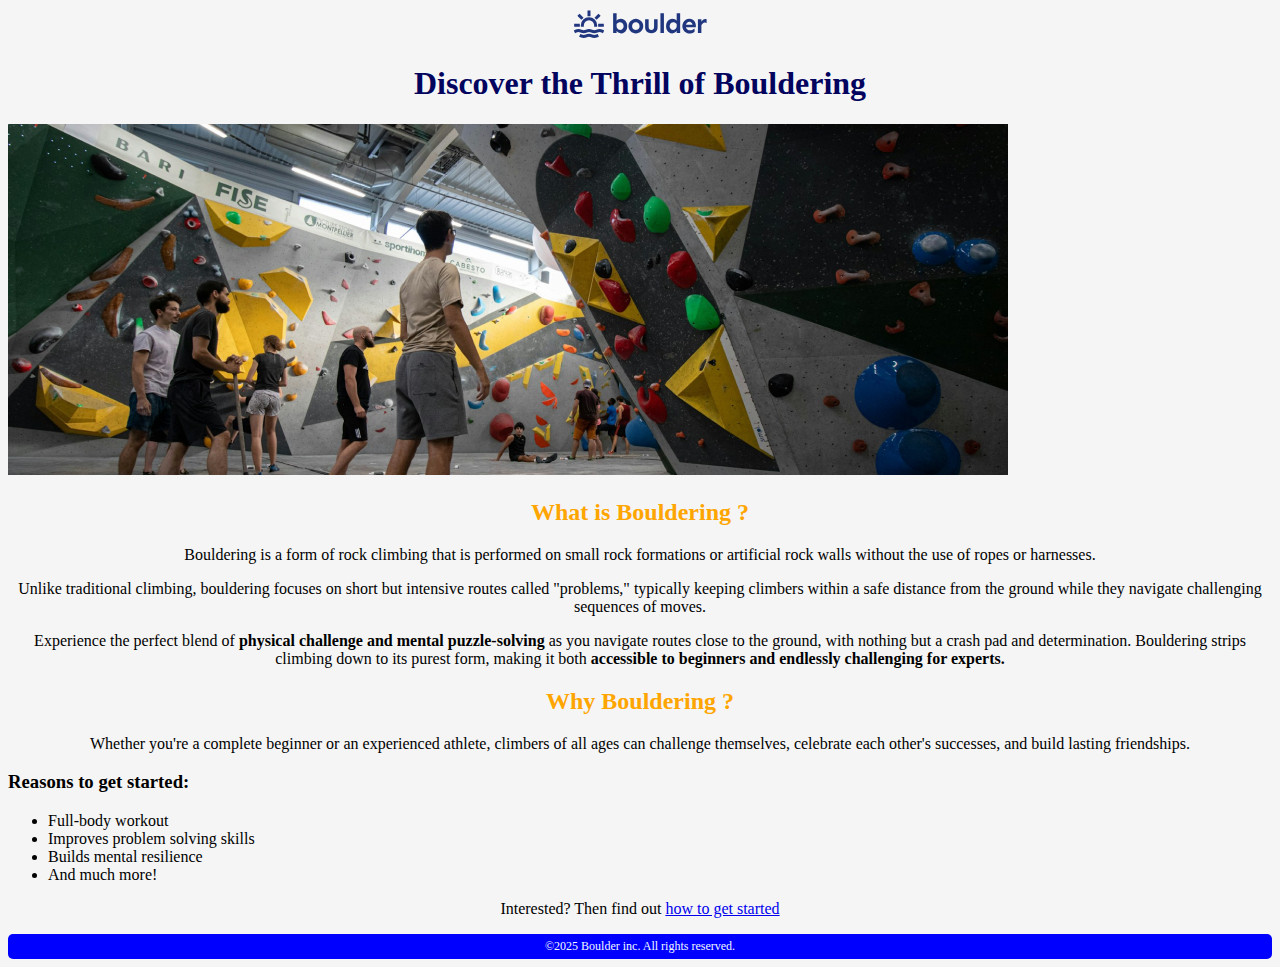
<file: htmlRev/index.html>
<!DOCTYPE html>
<html lang="en">
  <head>
    <meta charset="UTF-8" />
    <meta name="viewport" content="width=device-width, initial-scale=1.0" />
    <title>Practice Project</title>
    <link rel="stylesheet" href="css/stylesheet1.css" />
  </head>
  <body>
    <header><img src="images/logo.svg" alt="" srcset="" /></header>
    <!--only one h1 tag is allowed perpages-->

    <main>
      <h1>Discover the Thrill of Bouldering</h1>
      <div class="conatiner">
        <img class="main-img" src="images/bouldering-gym.jpg" alt="img" />
      </div>
      <h2>What is Bouldering ?</h2>
      <p>
        Bouldering is a form of rock climbing that is performed on small rock
        formations or artificial rock walls without the use of ropes or
        harnesses.
      </p>
      <p>
        Unlike traditional climbing, bouldering focuses on short but intensive
        routes called "problems," typically keeping climbers within a safe
        distance from the ground while they navigate challenging sequences of
        moves.
      </p>
      <p>
        Experience the perfect blend of
        <strong> physical challenge and mental puzzle-solving</strong> as you
        navigate routes close to the ground, with nothing but a crash pad and
        determination. Bouldering strips climbing down to its purest form,
        making it both
        <strong
          >accessible to beginners and endlessly challenging for
          experts.</strong
        >
      </p>
      <h2>Why Bouldering ?</h2>
      <p>
        Whether you're a complete beginner or an experienced athlete, climbers
        of all ages can challenge themselves, celebrate each other's successes,
        and build lasting friendships.
      </p>
      <h3><strong>Reasons to get started:</strong></h3>
      <ul>
        <li>Full-body workout</li>
        <li>Improves problem solving skills</li>
        <li>Builds mental resilience</li>
        <li>And much more!</li>
      </ul>

      <p>
        Interested? Then find out <a href="index2.html"> how to get started</a>
      </p>
    </main>
    <footer>©2025 Boulder inc. All rights reserved.</footer>
  </body>
</html>
</file>
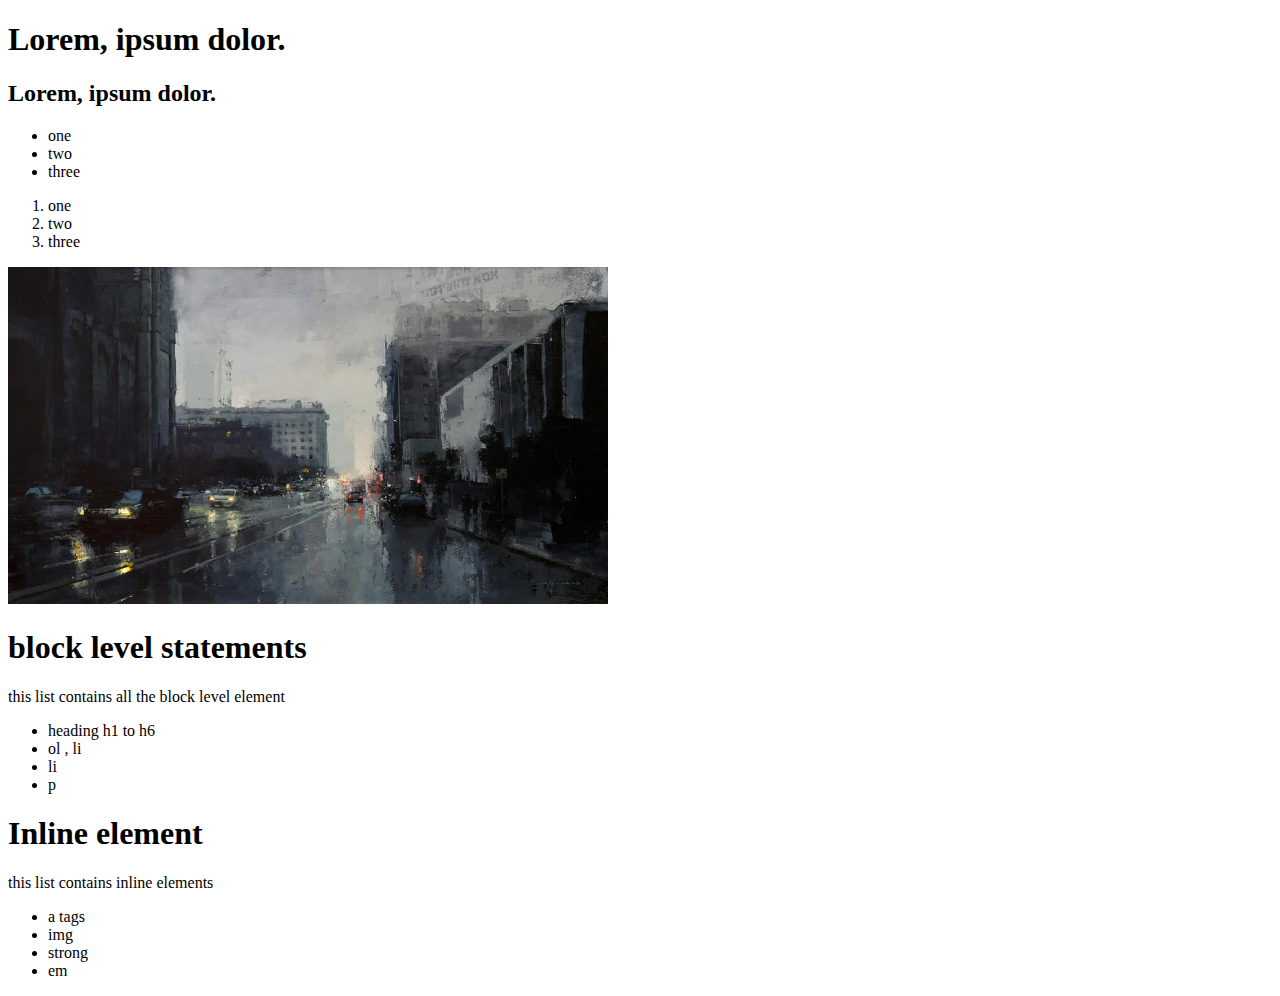
<file: 02_headings_list.html>
<!DOCTYPE html>
<html lang="en">
  <head>
    <meta charset="UTF-8" />
    <meta name="viewport" content="width=device-width, initial-scale=1.0" />
    <title>Lists</title>
  </head>
  <body>
    <h1>Lorem, ipsum dolor.</h1>
    <h2>Lorem, ipsum dolor.</h2>
    <!-- <h3>Lorem, ipsum dolor.</h3>
    <h4>Lorem, ipsum dolor.</h4>
    <h5>Lorem, ipsum dolor.</h5>
    <h6>Lorem, ipsum dolor.</h6> -->

    <ul>
      <li>one</li>
      <li>two</li>
      <li>three</li>
    </ul>
    <ol>
      <li>one</li>
      <li>two</li>
      <li>three</li>
    </ol>
    <img src="img/rain.webp" width="600px" alt="rainy day">
    <div>
      <h1>block level statements </h1>
      <p>this list contains all the block level element</p>
      <ul>
        <li>heading h1 to h6 </li>
        <li>ol , li  </li>
        <li> li  </li>
        <li>p</li>
      </ul>
    </div>
    <div>
      <h1>Inline element </h1>
      <p>this list contains inline elements  </p>
      <ul>
        <li>a tags</li>
        <li> img </li>
        <li> strong</li>
        <li> em </li>
      </ul>
    </div>
  </body>
</html>
</file>
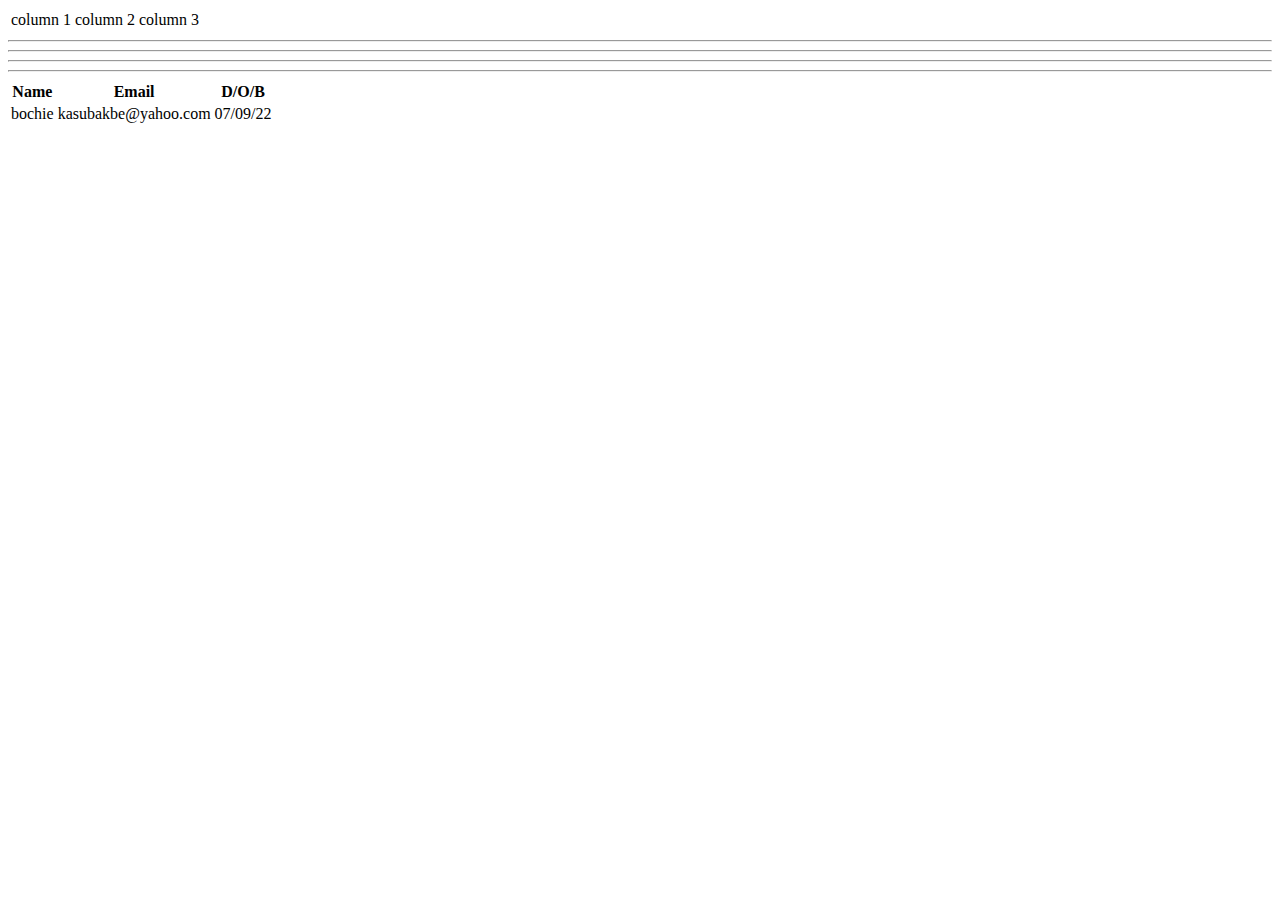
<file: 03_tables.html>
<!DOCTYPE html>
<html lang="en">
<head>
    <meta charset="UTF-8">
    <meta name="viewport" content="width=device-width, initial-scale=1.0">
    <title>Tables</title>
</head>
<body>
    <table>
        <tr>
            <td>column 1</td>
            <td>column 2</td>
            <td>column 3 </td>
        </tr>
        
    </table>
    <hr>
    <hr>
    <hr>
    <hr>
    <table>
        <tr>
            <th>Name</th>
            <th>Email</th>
            <th>D/O/B</th>
        </tr>
        <tr>
            <td>bochie</td>
            <td>kasubakbe@yahoo.com</td>
            <td>07/09/22</td>
        </tr>
    </table>
</body>
</html>
</file>
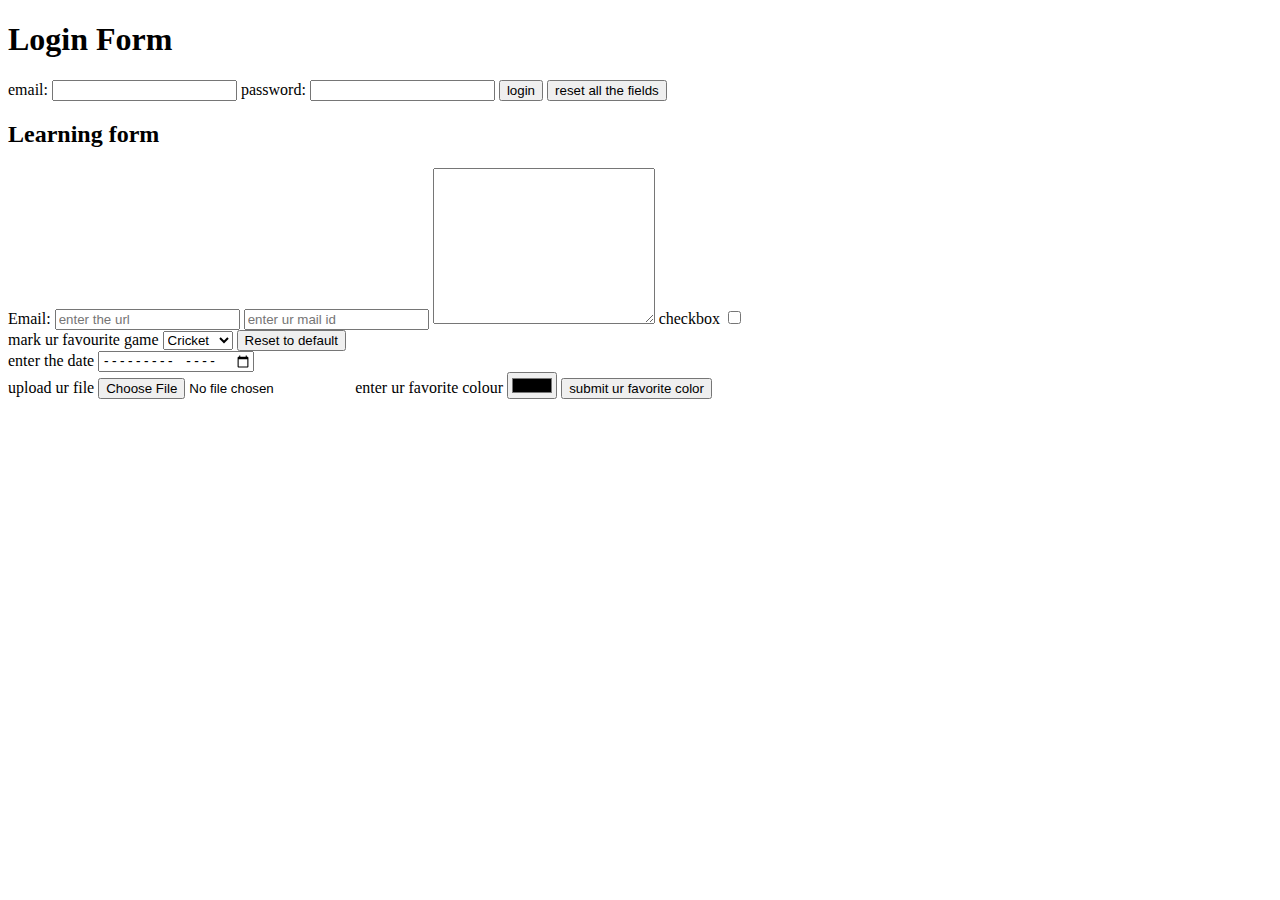
<file: 04_forms.html>
<!DOCTYPE html>
<html lang="en">
  <head>
    <meta charset="UTF-8" />
    <meta name="viewport" content="width=device-width, initial-scale=1.0" />
    <title>Forms</title>
  </head>
  <body>
    <h1>Login Form</h1>
    <form>
      <label for="email">
        email:
        <input type="text" name="email" />
      </label>
      <label for="password">
        password:
        <input type="password" name="password" id="" />
      </label>
      <button type="submit">login</button>
      <button type="reset">reset all the fields</button>

      <div>
        <h2>Learning form</h2>
        <form>
          <label for="email"></label>
          Email:
          <input placeholder="enter the url " type="url" name="" id="" />
          <input placeholder="enter ur mail id " type="email" name="enter ur email" />
          <textarea
            rows="10"
            cols="25"
            name="feedback"
            name="feedback"
            id=""
          ></textarea>
          <label for="Check"> checkbox </label>
          <input type="checkbox" name="checkbox" name="checkbox" id="" />
        </form>
        <form>
          <label for="Games"> mark ur favourite game</label>
          <select name="Games" name="mark your favorite game" id="">
            <option value="Cricket">Cricket</option>
            <option value="Football">Football</option>
          </select>
          <button type="reset">Reset to default</button>
          <br />
          <label for="ENter the date">
            enter the date
            <input type="month" name="ENter the date " enter the date id="" />
          </label>
          <br />
          <label for="File">
            upload ur file
            <input type="file" name="upload ur file" />
          </label>
          <label for="colour">
            enter ur favorite colour
            <input type="color">
            <input type="submit" value="submit ur favorite color">
          </label>
        </form>
      </div>
    </form>
  </body>
</html>
</file>
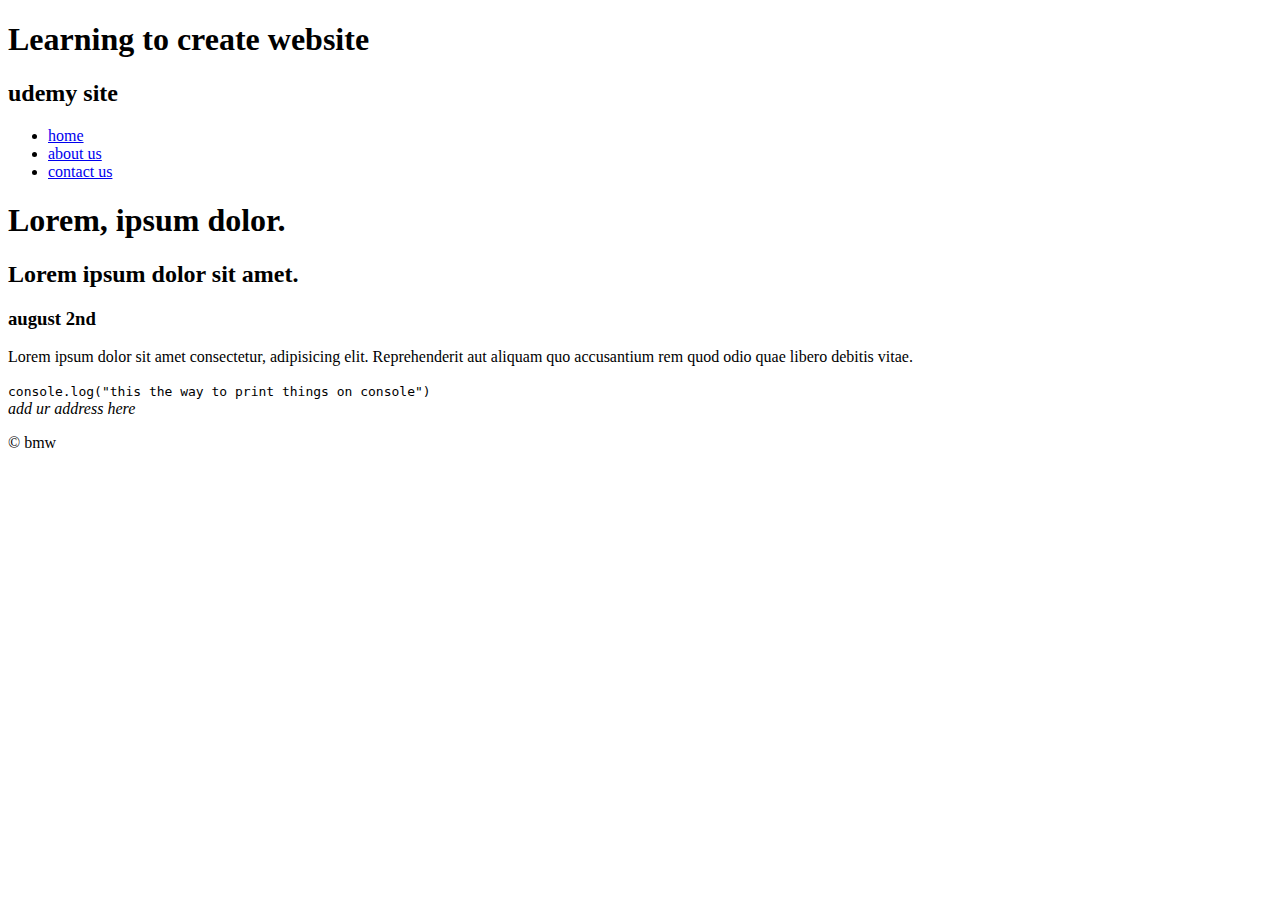
<file: 05_semantics.html>
<!DOCTYPE html>
<html lang="en">
  <head>
    <meta charset="UTF-8" />
    <meta name="viewport" content="width=device-width, initial-scale=1.0" />
    <title>Website-1</title>
  </head>
  <!-- <div class="header">
        <h1>Heading 1</h1>
    </div>
    <div class="footer">
        THIS IS a footer
    </div> -->
  <body>
    <header>
      <h1>Learning to create website</h1>
      <h2>udemy site</h2>
      <nav>
        <ul>
          <li><a href="#">home</a></li>
          <li><a href="#">about us</a></li>
          <li><a href="#">contact us </a></li>
        </ul>
      </nav>
    </header>

    <article>
      <hgroup>
        <h1>Lorem, ipsum dolor.</h1>
        <h2>Lorem ipsum dolor sit amet.</h2>
        <h3><time datetime="20/8/25">august 2nd</time></h3>
      </hgroup>

      <section>
        <p>
          Lorem ipsum dolor sit amet consectetur, adipisicing elit.
          Reprehenderit aut aliquam quo accusantium rem quod odio quae libero
          debitis vitae.
        </p>
      </section>

      <section>
        <code>console.log("this the way to print things on console")</code>
      </section>
    </article>

    <footer>
      <address>add ur address here</address>
      <p>&copy; bmw</p>
    </footer>
  </body>
</html>
</file>
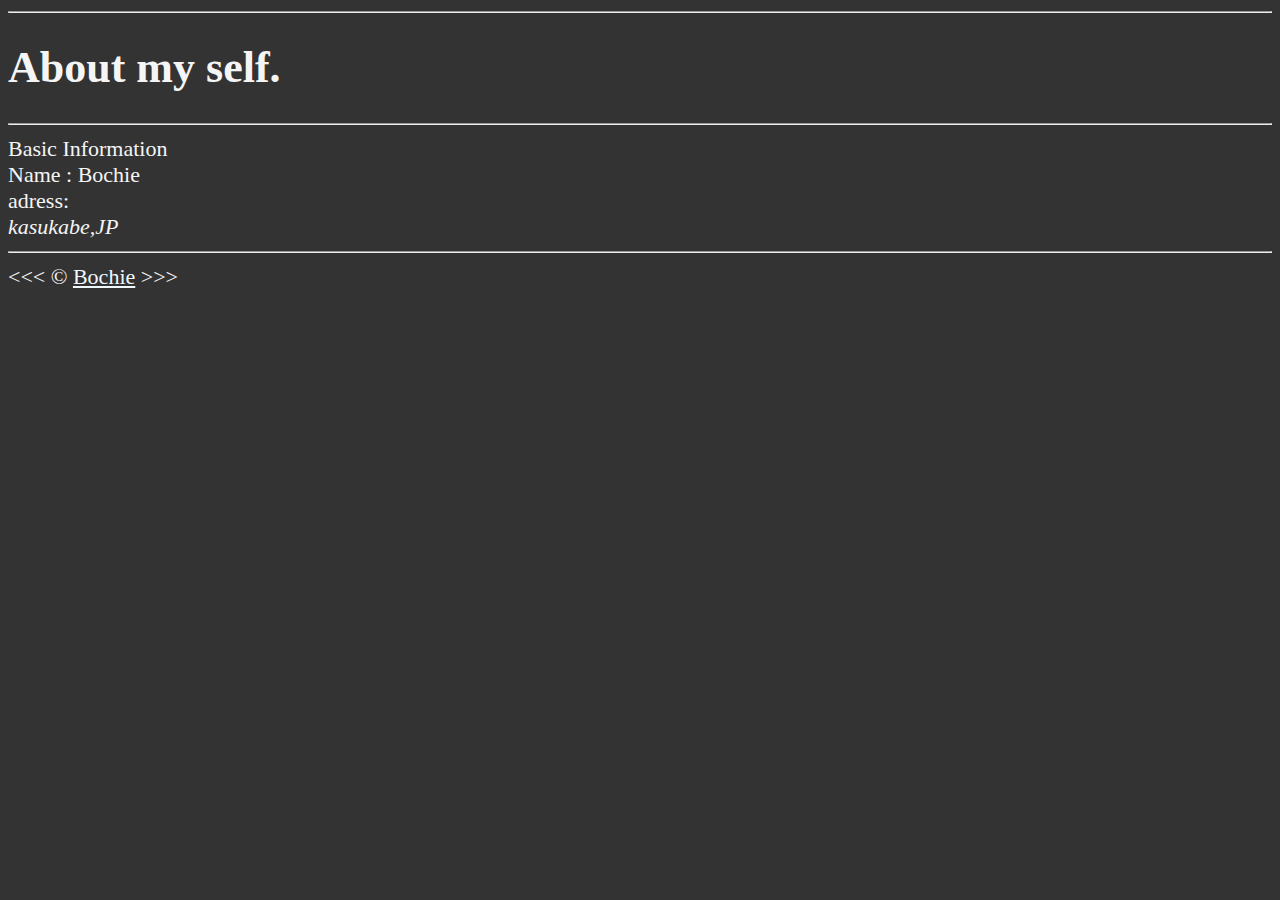
<file: about.html>
<html>
  <!--This a about page which will be referenced by our p1.html -->
  <head>
    <meta charset="UTF-8" />
    <meta name="author" content="bochan" />
    <meta name="About me " content="this page contains information about me " />
    <link rel="Stylesheet " href="main.css" type =text/css />
    <hr />
    <title>About myself</title>
  </head>

  <body>
    <h1>About my self.</h1>
    <hr />
    <p1>
      Basic Information
      <br />
      Name : Bochie <br />adress:
      <address>kasukabe,JP</address>
    <hr>
    </p1>
  </body>
  &lt;&lt;&lt; &copy; <a href = "about.html"> Bochie</a> &gt;&gt;&gt;
</html>
</file>
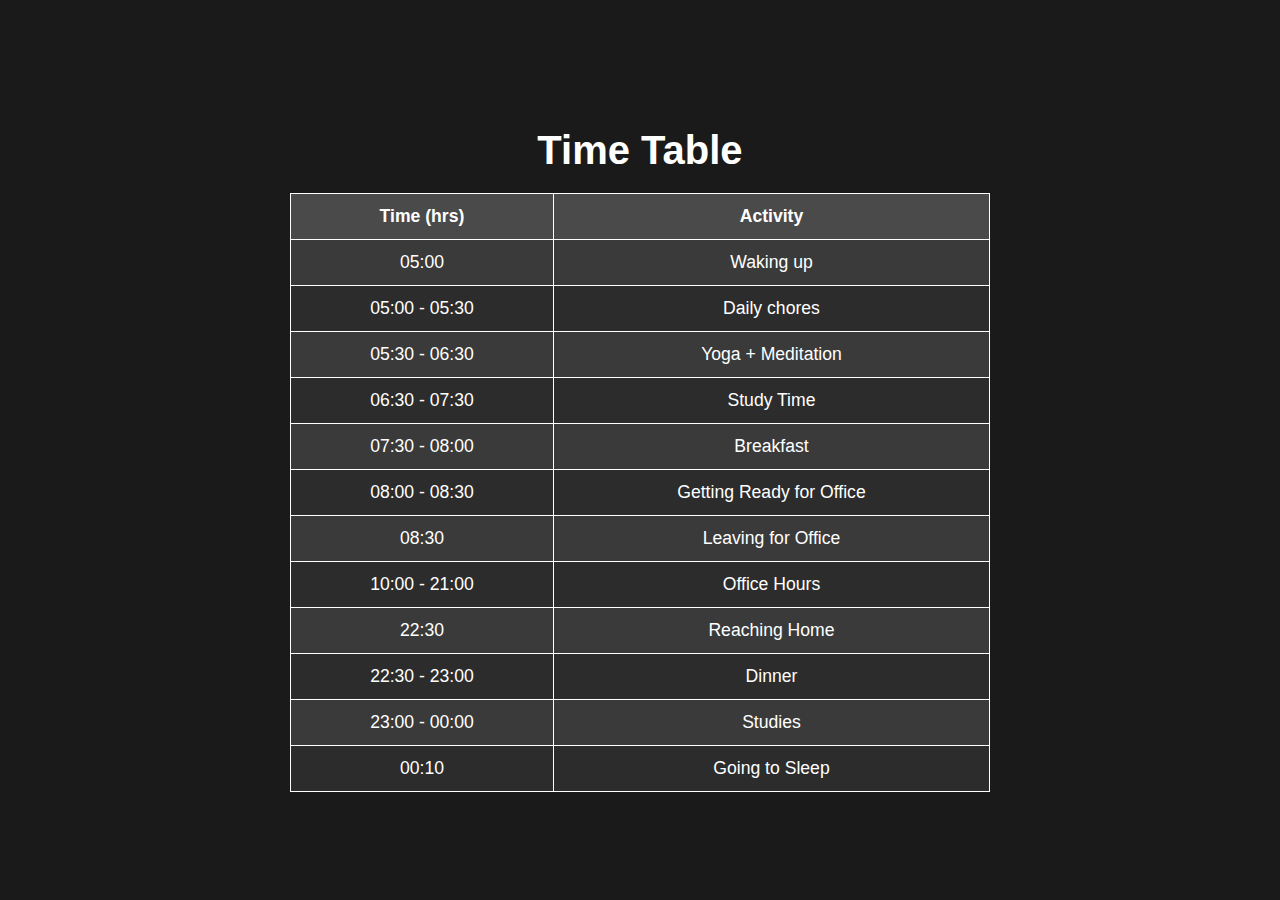
<file: ai_made.html>
<!DOCTYPE html>
<html lang="en">
  <head>
    <meta charset="UTF-8" />
    <meta name="viewport" content="width=device-width, initial-scale=1.0" />
    <title>Time Table</title>
    <style>
      body {
        padding: 0;
        margin: 0;
        background-color: #1a1a1a; /* Softer dark background */
        color: white;
        font-family: Arial, sans-serif; /* Better readability */
      }

      /* Single container for h1 and table */
      .timetable-container {
        display: flex;
        flex-direction: column;
        align-items: center;
        justify-content: center;
        min-height: 100vh; /* Full-screen centering */
      }

      h1 {
        margin: 20px 0; /* Reduced margin for spacing */
        font-size: 2.5rem; /* Relative unit */
        text-align: center;
      }

      table {
        border-collapse: collapse;
        width: 80%; /* Responsive width */
        max-width: 700px; /* Limit max width */
        background-color: #2c2c2c; /* Dark table background */
        font-size: 1.1rem; /* Flexible font size */
      }

      th,
      td {
        border: 1px solid #ffffff; /* White borders for visibility */
        padding: 12px; /* Better spacing */
        text-align: center;
      }

      th {
        background-color: #4a4a4a; /* Darker header */
        font-weight: bold;
      }

      /* Alternating row colors */
      tr:nth-child(even) {
        background-color: #3a3a3a;
      }

      /* Hover effect for interactivity */
      tr:hover {
        background-color: #555; /* Highlight on hover */
      }

      /* Responsive design for smaller screens */
      @media (max-width: 600px) {
        table {
          width: 95%; /* Full width on small screens */
          font-size: 0.9rem; /* Smaller font */
        }
        h1 {
          font-size: 1.8rem; /* Smaller heading */
        }
      }
    </style>
  </head>
  <body>
    <div class="timetable-container">
      <h1>Time Table</h1>
      <table>
        <tr>
          <th>Time (hrs)</th>
          <th>Activity</th>
        </tr>
        <tr>
          <td><time datetime="05:00">05:00</time></td>
          <td>Waking up</td>
        </tr>
        <tr>
          <td>
            <time datetime="05:00">05:00</time> -
            <time datetime="05:30">05:30</time>
          </td>
          <td>Daily chores</td>
        </tr>
        <tr>
          <td>
            <time datetime="05:30">05:30</time> -
            <time datetime="06:30">06:30</time>
          </td>
          <td>Yoga + Meditation</td>
        </tr>
        <tr>
          <td>
            <time datetime="06:30">06:30</time> -
            <time datetime="07:30">07:30</time>
          </td>
          <td>Study Time</td>
        </tr>
        <tr>
          <td>
            <time datetime="07:30">07:30</time> -
            <time datetime="08:00">08:00</time>
          </td>
          <td>Breakfast</td>
        </tr>
        <tr>
          <td>
            <time datetime="08:00">08:00</time> -
            <time datetime="08:30">08:30</time>
          </td>
          <td>Getting Ready for Office</td>
        </tr>
        <tr>
          <td><time datetime="08:30">08:30</time></td>
          <td>Leaving for Office</td>
        </tr>
        <tr>
          <td>
            <time datetime="10:00">10:00</time> -
            <time datetime="21:00">21:00</time>
          </td>
          <td>Office Hours</td>
        </tr>
        <tr>
          <td><time datetime="22:30">22:30</time></td>
          <td>Reaching Home</td>
        </tr>
        <tr>
          <td>
            <time datetime="22:30">22:30</time> -
            <time datetime="23:00">23:00</time>
          </td>
          <td>Dinner</td>
        </tr>
        <tr>
          <td>
            <time datetime="23:00">23:00</time> -
            <time datetime="00:00">00:00</time>
          </td>
          <td>Studies</td>
        </tr>
        <tr>
          <td><time datetime="00:10">00:10</time></td>
          <td>Going to Sleep</td>
        </tr>
      </table>
    </div>
  </body>
</html>
</file>
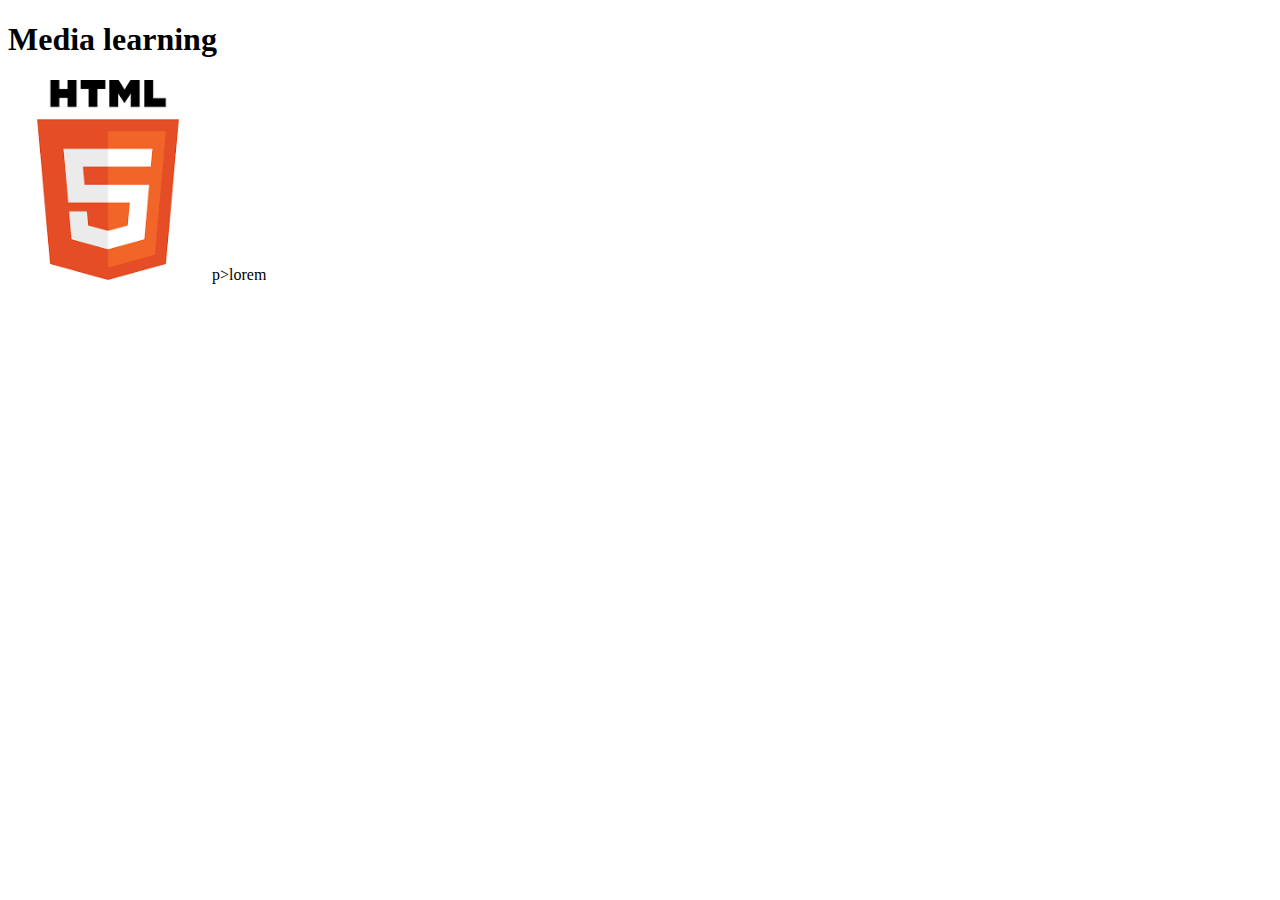
<file: media.html>
<!DOCTYPE html>
<html lang="en">
  <head>
    <meta charset="UTF-8" />
    <meta name="viewport" content="width=device-width, initial-scale=1.0" />
    <title>media</title>
  </head>
  <body>
    <h1>Media learning</h1>
    <img src="./htmlLogo.png" title="logo" width="200" alt="html logo" />
    p>lorem
  </body>
</html>
</file>
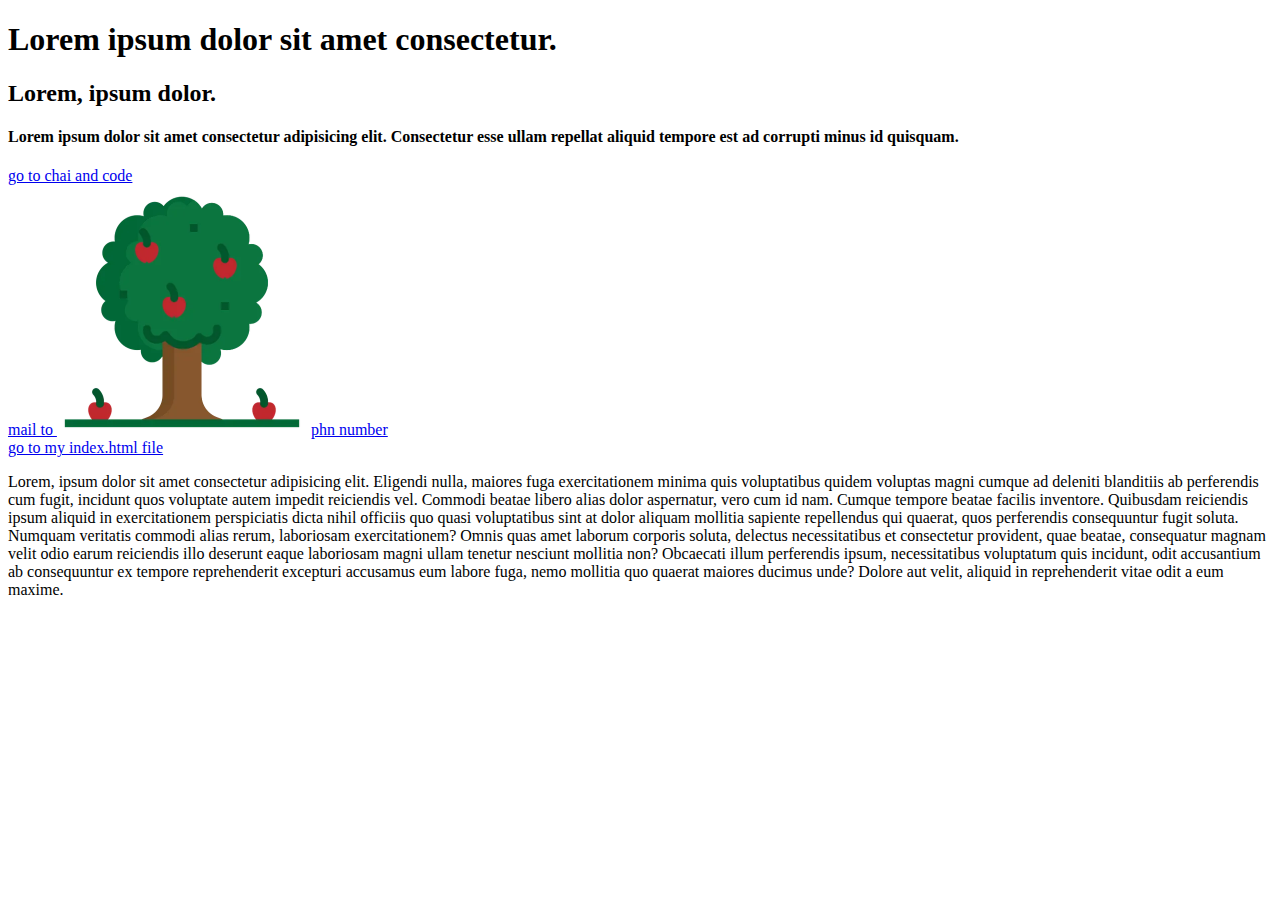
<file: o1_intro.html>
<!DOCTYPE html>
<html lang="en">
  <head>
    <meta charset="UTF-8" />
    <meta name="viewport" content="width=device-width, initial-scale=1.0" />
    <title>Document</title>
  </head>
  <body>
    <h1 title="h1 tag">Lorem ipsum dolor sit amet consectetur.</h1>
    <h2 title="tooltip">Lorem, ipsum dolor.</h2>
    <h4>
      Lorem ipsum dolor sit amet consectetur adipisicing elit. Consectetur esse
      ullam repellat aliquid tempore est ad corrupti minus id quisquam.
    </h4>
    <a href="https://chaicode.com">go to chai and code</a>
    <br>
    <a href="mailto:hmail@gmail.com">mail to </a>
    <img
      src="img/Apple-Tree-PNG-Free-Download.webp"
      width="250px"
      alt="apple tree"
    />

    <a href="tel:+91 9089899090 ">phn number</a>
    <br>
    <a href="./index.html"> go to my index.html file </a>
    <p>
      Lorem, ipsum dolor sit amet consectetur adipisicing elit. Eligendi nulla,
      maiores fuga exercitationem minima quis voluptatibus quidem voluptas magni
      cumque ad deleniti blanditiis ab perferendis cum fugit, incidunt quos
      voluptate autem impedit reiciendis vel. Commodi beatae libero alias dolor
      aspernatur, vero cum id nam. Cumque tempore beatae facilis inventore.
      Quibusdam reiciendis ipsum aliquid in exercitationem perspiciatis dicta
      nihil officiis quo quasi voluptatibus sint at dolor aliquam mollitia
      sapiente repellendus qui quaerat, quos perferendis consequuntur fugit
      soluta. Numquam veritatis commodi alias rerum, laboriosam exercitationem?
      Omnis quas amet laborum corporis soluta, delectus necessitatibus et
      consectetur provident, quae beatae, consequatur magnam velit odio earum
      reiciendis illo deserunt eaque laboriosam magni ullam tenetur nesciunt
      mollitia non? Obcaecati illum perferendis ipsum, necessitatibus voluptatum
      quis incidunt, odit accusantium ab consequuntur ex tempore reprehenderit
      excepturi accusamus eum labore fuga, nemo mollitia quo quaerat maiores
      ducimus unde? Dolore aut velit, aliquid in reprehenderit vitae odit a eum
      maxime.
    </p>
  </body>
</html>
</file>
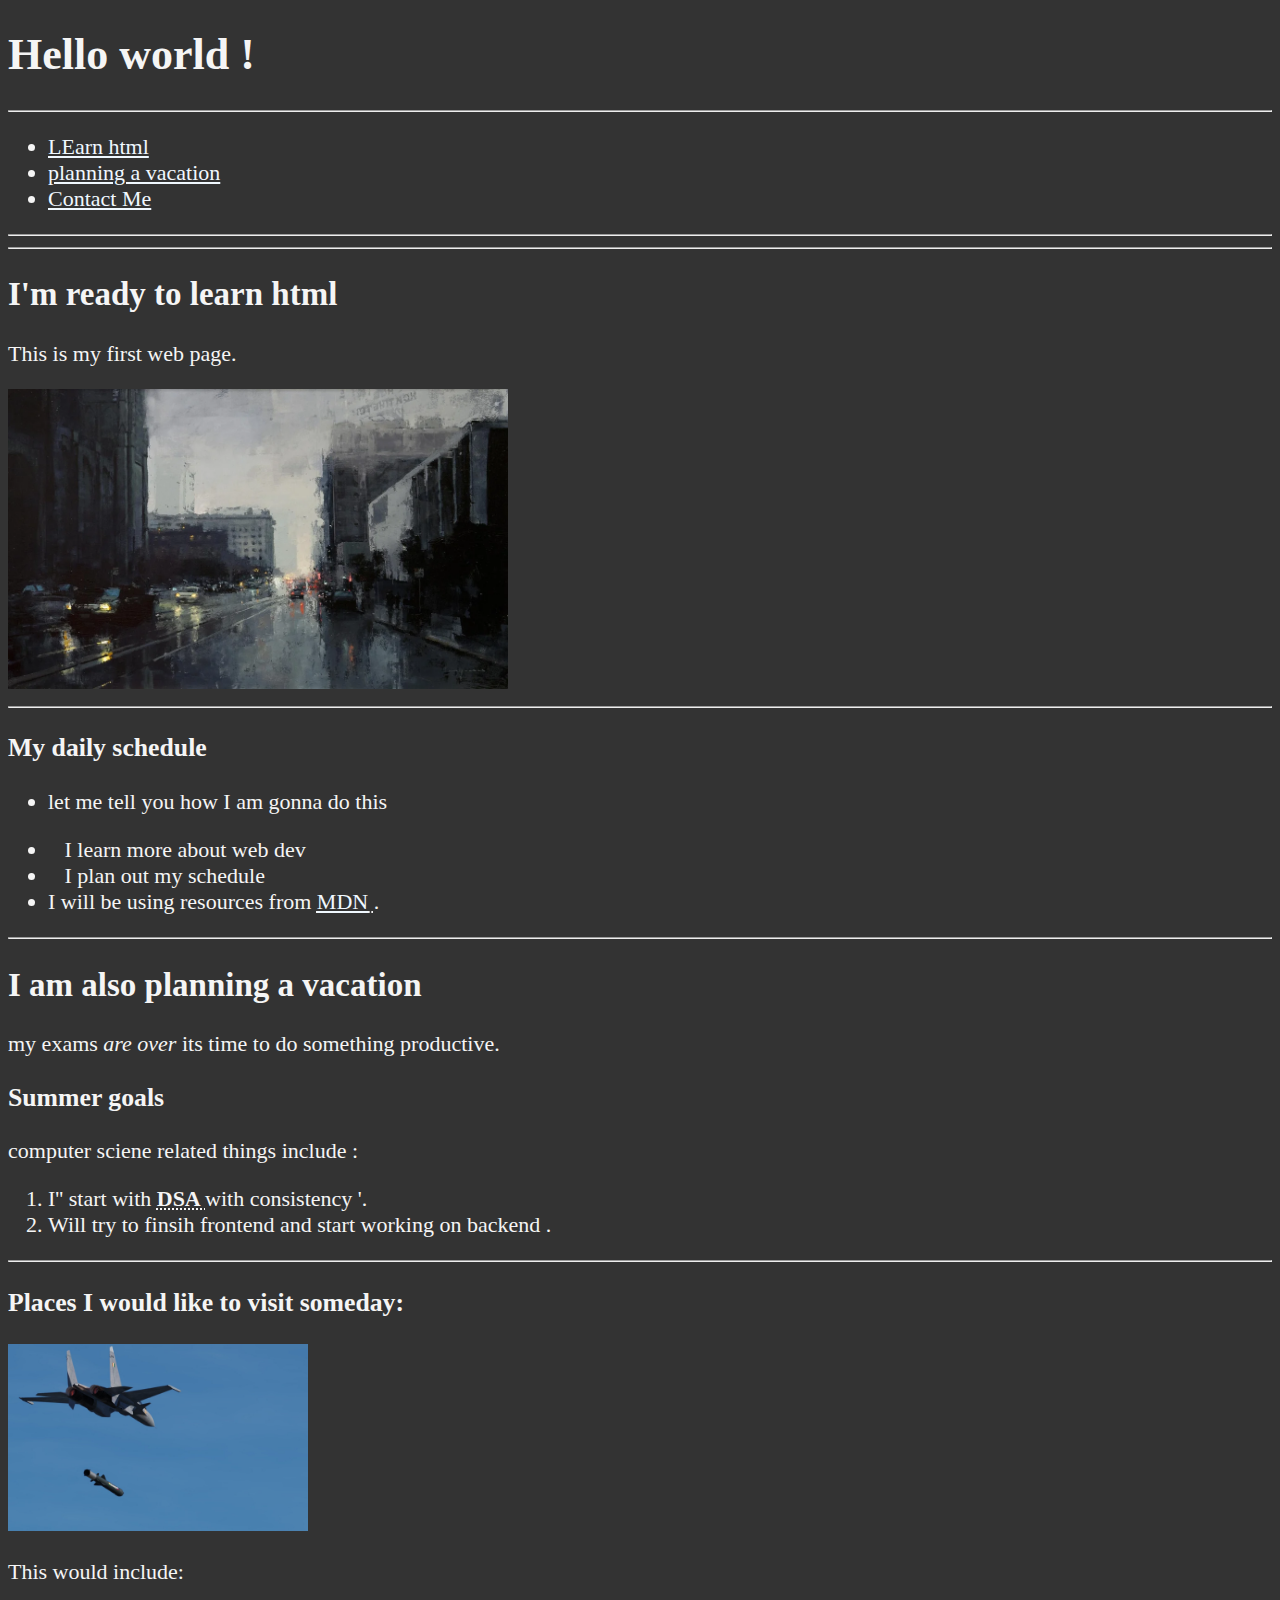
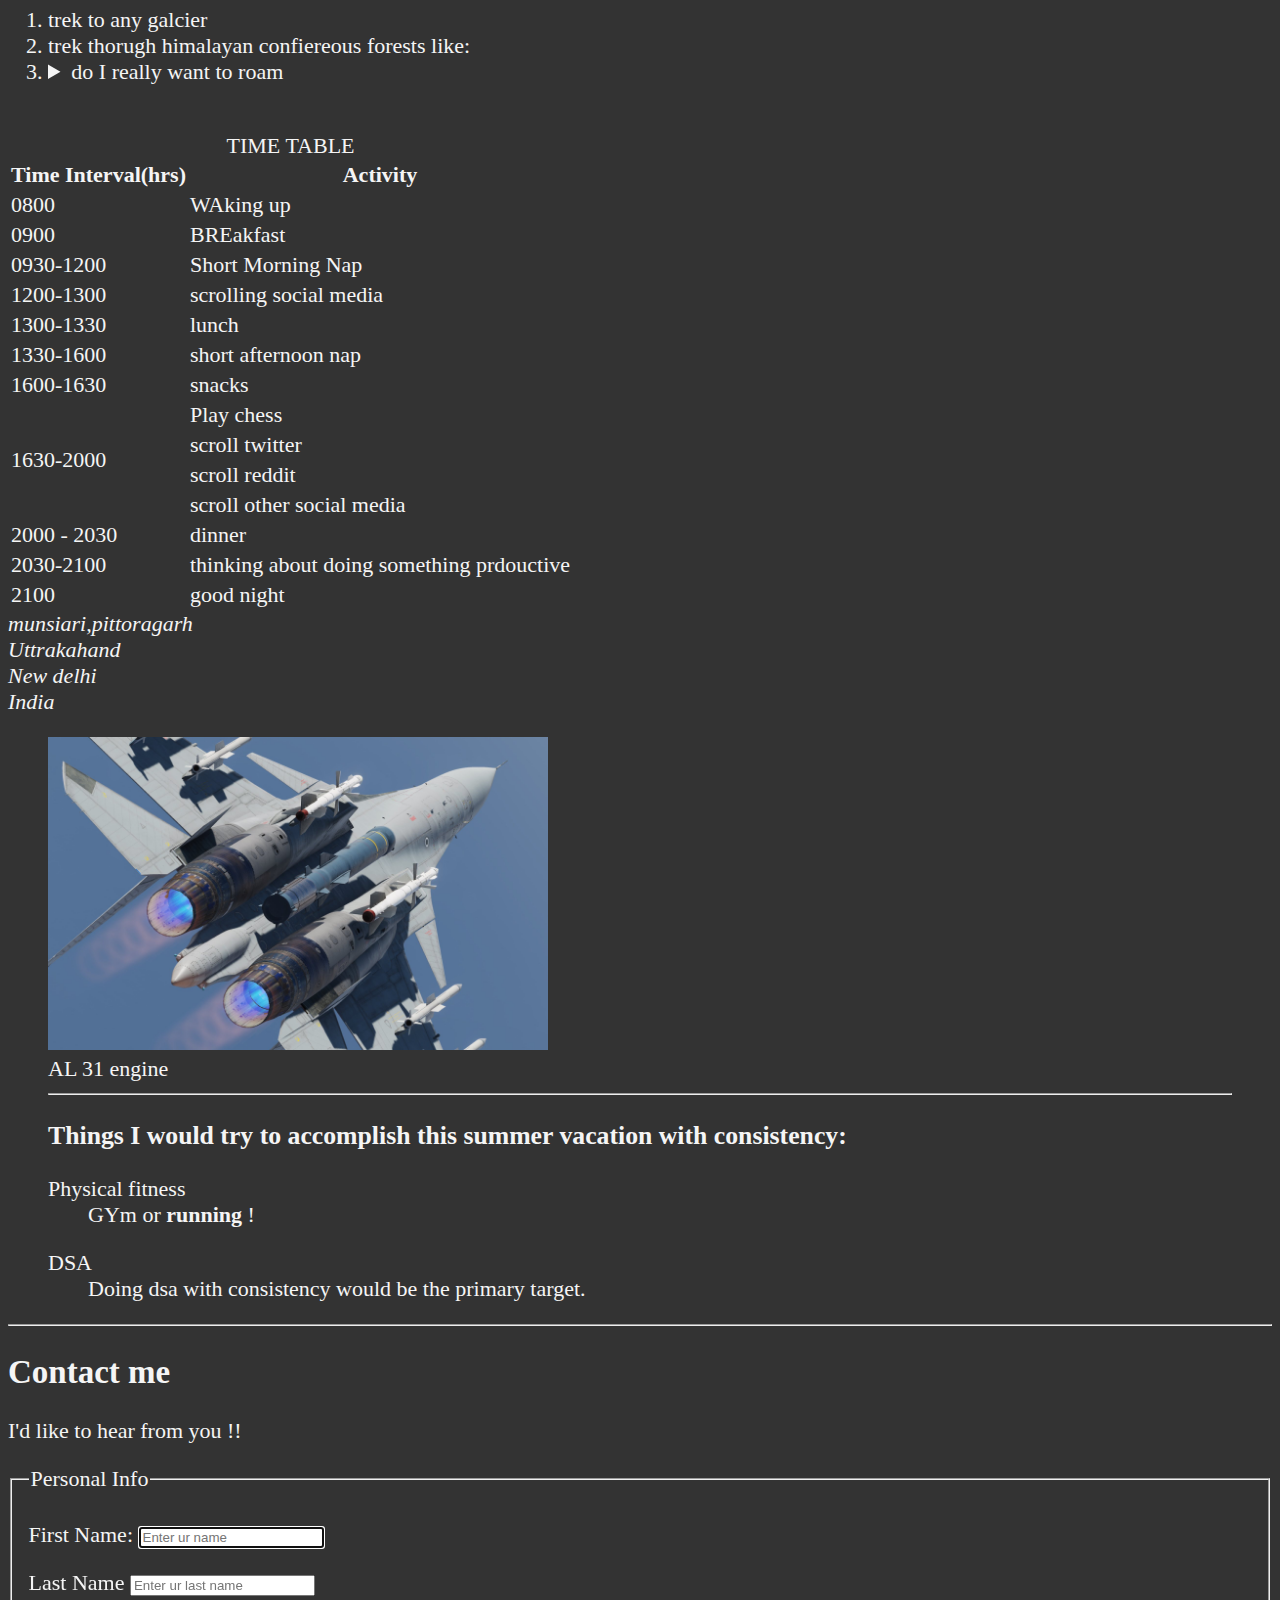
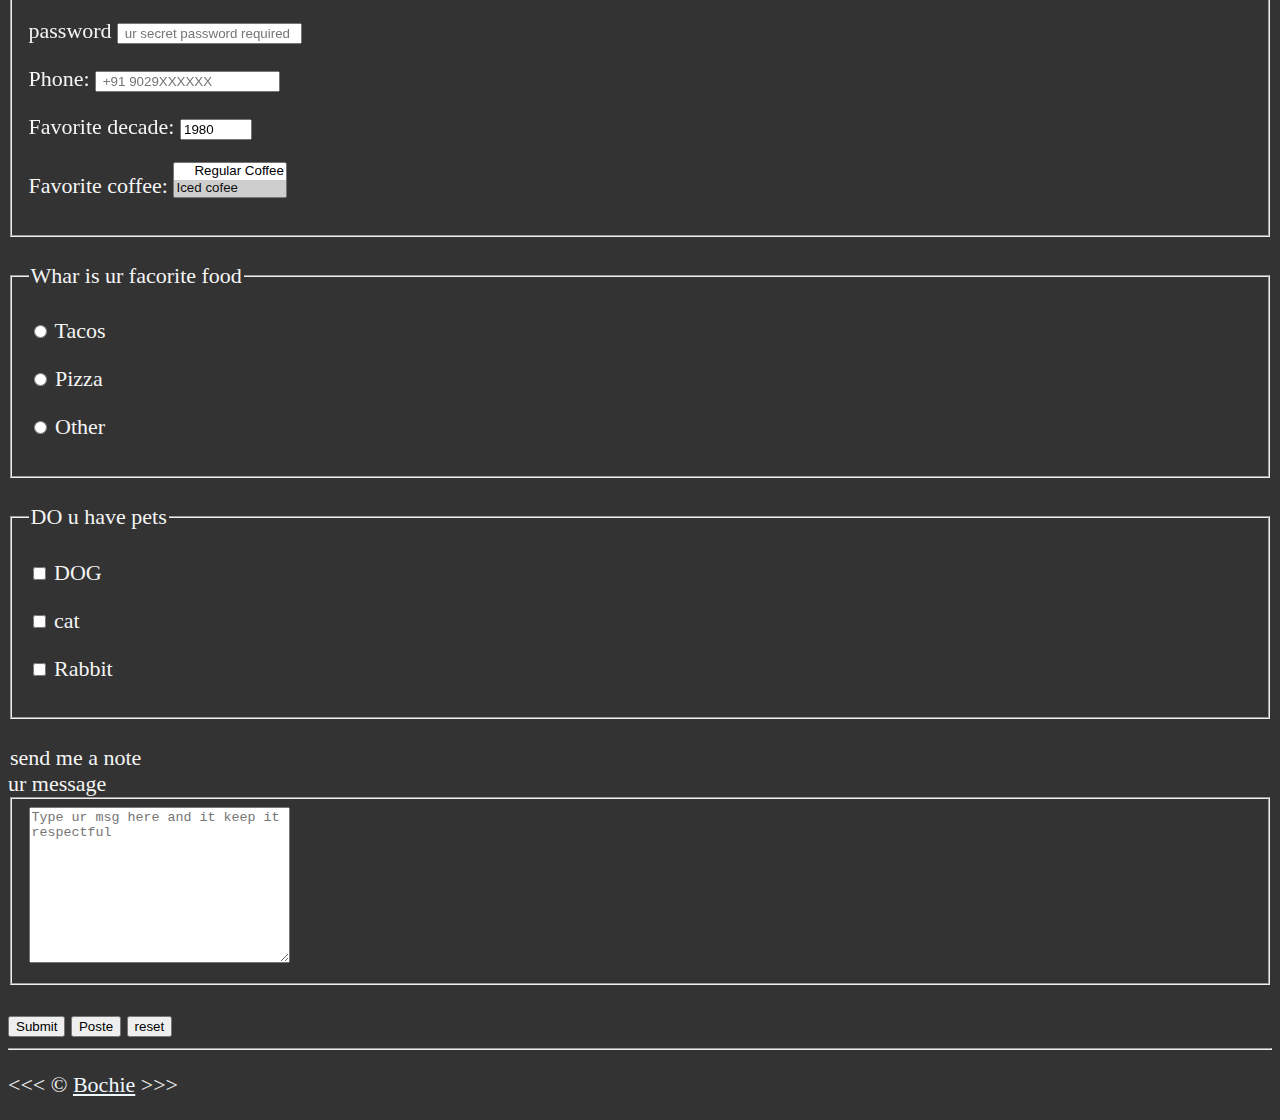
<file: p1.html>
<!DOCTYPE html>
<html lang="en">

<head>
  <meta charset="UTF-8" />
  <meta name="author" content="bochan" />
  <meta name="discription" content="this page contains everything we gonna learn" />
  <title>My first webpage</title>
  <link rel="icon" href="htmlLogo1.png" type="image/x-icon" />
  <link rel="stylesheet" href="main.css" type="text/css" />
</head>

<body>
  <header>
    <h1>Hello world !</h1>
    <hr>
    <nav>
      <ul>
        <li>
          <a href="#html">LEarn html </a>
        </li>
        <li>
          <a href="#vacation ">planning a vacation </a>
        </li>
        <li>
          <a href="#contact">Contact Me</a>
        </li>
      </ul>
    </nav>
  </header>
  <hr>
  <hr />
  <main>
    <section id="html">
      <h2>I'm ready to learn html</h2>
      <p>This is my first web page.</p>
      <img src="img/rain.webp" alt="this image is of rain " title="Rainy day " width="500" height="300">
      <hr>
      <h3>My daily schedule</h3>
      <ul><!--This tag is for unordered list -->

        <li>
          <p>let me tell you how I am gonna do this </p>
        </li>

        <li> &nbsp;&nbsp;&nbsp;I learn more about web dev
        <li> &nbsp;&nbsp;&nbsp;I plan out my schedule</li>
        <li>I will be using resources from <abbr title="Mozilla Devloper network"><a
              href="https://developer.mozilla.org">MDN</a>
          </abbr>. </li>
    </section>
    <hr />
    <section id="vacation">

      <h2>I am also planning a vacation </h2>
      <p>my exams <em>are over </em> its time to do something productive.</p>

      <h3>Summer goals </h3>
      <p>computer sciene related things include :</p>
      <ol>
        <li>I'' start with <strong> <abbr title="Data structure and algorithm">DSA </abbr> </strong> with consistency '.
        </li>
        <li>Will try to finsih frontend and start working on backend .</li>
      </ol>
      <hr />

      <h3>
        Places I would like to visit someday:

      </h3>
      <img src="img/su30.jpg" alt="su30" width="300" title=" su30mki" loading="lazy">
      <p>
        This would include:</p>
      <ol> <!--This tag is for ordered list -->
        <li>trek to any galcier</li>
        <li>trek thorugh himalayan confiereous forests like:</li>
        <li>
          <aside>
            <details>
              <summary>
                do I really want to roam
              </summary>
              <p>
                Yes maybe
              </p>
            </details>
          </aside>
        </li>
      </ol>
      <br>


      <table>
        <caption>TIME TABLE </caption>
        <tr>
          <th>Time Interval(hrs)</th> <!--th stand for table heading and td stands for table data -->
          <th>Activity </th>
        </tr>

        <tr>
          <td><time datetime="08:00">0800</time></td>
          <td>WAking up</td>
        </tr>
        <tr>
          <td><time datetime="9:00">0900</time></td>
          <td>BREakfast
          </td>
        </tr>
        <tr>
          <td>
            <time datetime="09:30">0930</time>-<time datetime="12:00">1200</time>
          </td>
          <td>Short Morning Nap </td>
        </tr>
        <tr>
          <td>
            <time datetime="12:00">1200</time>-<time datetime="13:00">1300</time>
          </td>
          <td>scrolling social media </td>
        </tr>
        <tr>
          <td>
            <time datetime="13:00">1300</time>-<time datetime="13:30">1330</time>
          </td>
          <td> lunch </td>
        </tr>
        <tr>
          <td>
            <time datetime="13:30">1330</time>-<time datetime="16:00">1600</time>
          </td>
          <td>short afternoon nap </td>
        </tr>
        <tr>
          <td>
            <time datetime="16:00">1600</time>-<time datetime="1630">1630</time>
          </td>
          <td>snacks </td>
        </tr>
        <tr>
          <td rowspan="4">1630-2000</td>
          <td>Play chess</td>
        </tr>
        <tr>
          <td>scroll twitter</td>
        </tr>
        <tr>
          <td>scroll reddit</td>
        </tr>
        <tr>
          <td>scroll other social media</td>
        </tr>
        <tr>
          <td>2000 - 2030</td>
          <td>dinner</td>
        </tr>
        <tr>
          <td>
            2030-2100
          </td>
          <td>
            thinking about doing something prdouctive
          </td>
        </tr>
        <tr>
          <td>2100</td>
          <td>
            good night
          </td>
        </tr>
      </table>
      <address>
        munsiari,pittoragarh<br>Uttrakahand<br>New delhi<br>India
      </address>
      <!--To do: add more places and this is the way how we can add comments -->
      <figure> <img src="img/al31.jpg" alt="AL 31 engines of su 30 upclose" width="500" loading="lazy"
          title="Su30 mki twin engine ">
        <figcaption>
          AL 31 engine
        </figcaption>
        </ol>
        <hr>
        <h3>Things I would try to accomplish this summer vacation with consistency:</h3>
        <dl>
          <dt> Physical fitness </dt>
          <dd>GYm or <strong>running</strong> ! </dd>
        </dl>
        <dt>DSA </dt>
        <dd> <!--DD contains data discription of dt -->
          Doing dsa with consistency would be the primary target.
        </dd>
    </section>

    <hr>

    <article id="contact">
      <h2>Contact me </h2>
      <p>I'd like to hear from you !!</p>

      <form action="https://httpbin.org/get" method="get">
        <fieldset>
          <legend>Personal Info</legend>
          <p>
            <label for="FirstName">First Name:</label>
            <input type="text" name="firstName" id="FirstName" placeholder="Enter ur name" autocomplete="on" required
              autofocus>
          </p>

          <p>
            <label for="LastName">Last Name </label>
            <input type="text" name="LastName" id="LastName" placeholder="Enter ur last name " autocomplete="ON"
              required>
          </p>

          <p>
            <label for="password">password </label>
            <input type="password" name="password" id="password" placeholder=" ur secret password required">
          </p>
          <p>
            <label for="phone">Phone: </label>
            <input type="tel" name="phone" id="phone" placeholder=" +91 9029XXXXXX"
              pattern="[0-9]{3}-[0-9]{3}-[0-9]{4}">
          </p>
          <p>
            <label for="decade">Favorite decade: </label>
            <input type="number" name="decade" id="decade" min="1950" max="2020" step="10" value="1980">
          </p>
          <p>
            <label for="coffee">Favorite coffee:</label>
            <select name="coffee" id="coffee" multiple size="2">
              <optgroup label="Coffee">
                <option value="regular coffee">Regular Coffee</option>
              </optgroup>
              <option value="iced coffee" selected>Iced cofee</option>
              <option value="Latte">Latte</option>
            </select>
          </p>
        </fieldset>
        <br>
        <fieldset>
          <legend>Whar is ur facorite food</legend>
          <p>
            <input type="radio" name="food" id="tacos" value="tacos">
            <label for="tacos">Tacos</label>
          </p>
          <p>
            <input type="radio" name="food" id="pizza" value="pizza">
            <label for="pizza">Pizza</label>
          </p>
          <p>
            <input type="radio" name="food" id="other" value="other">
            <label for="other">Other</label>
          </p>
        </fieldset>
        <br>
        <fieldset>
          <legend>DO u have pets</legend>
          <p>
            <input type="checkbox" name="pets" id="dog" value="dog">
            <label for="dog">DOG</label>
          </p>
          <p>
            <input type="checkbox" name="pets" id="cat" value="cat">
            <label for="cat">cat</label>
          </p>
          <p>
            <input type="checkbox" name="pets" id="rabbit" value="rabbit">
            <label for="rabbit">Rabbit</label>
          </p>
        </fieldset>
        <br>
        <legend>send me a note</legend>
        <label for="message">ur message</label>
        <br>
        <fieldset>
          <textarea name="message" id="message" cols="30" rows="10"
            placeholder="Type ur msg here and it keep it respectful"></textarea>
        </fieldset>
        <br>
        <button Type="submit">Submit</button>
        <button type="submit" formaction="https://httpbin.org/post" formmethod="post">Poste </button>
        <button type=reset>reset</button>
      </form>
    </article>
  </main>
</body>
<hr>
<footer>
  <p>

    &lt;&lt;&lt; &copy; <a href="about.html"> Bochie</a> &gt;&gt;&gt;
  </p>
</footer>

</html>
</file>
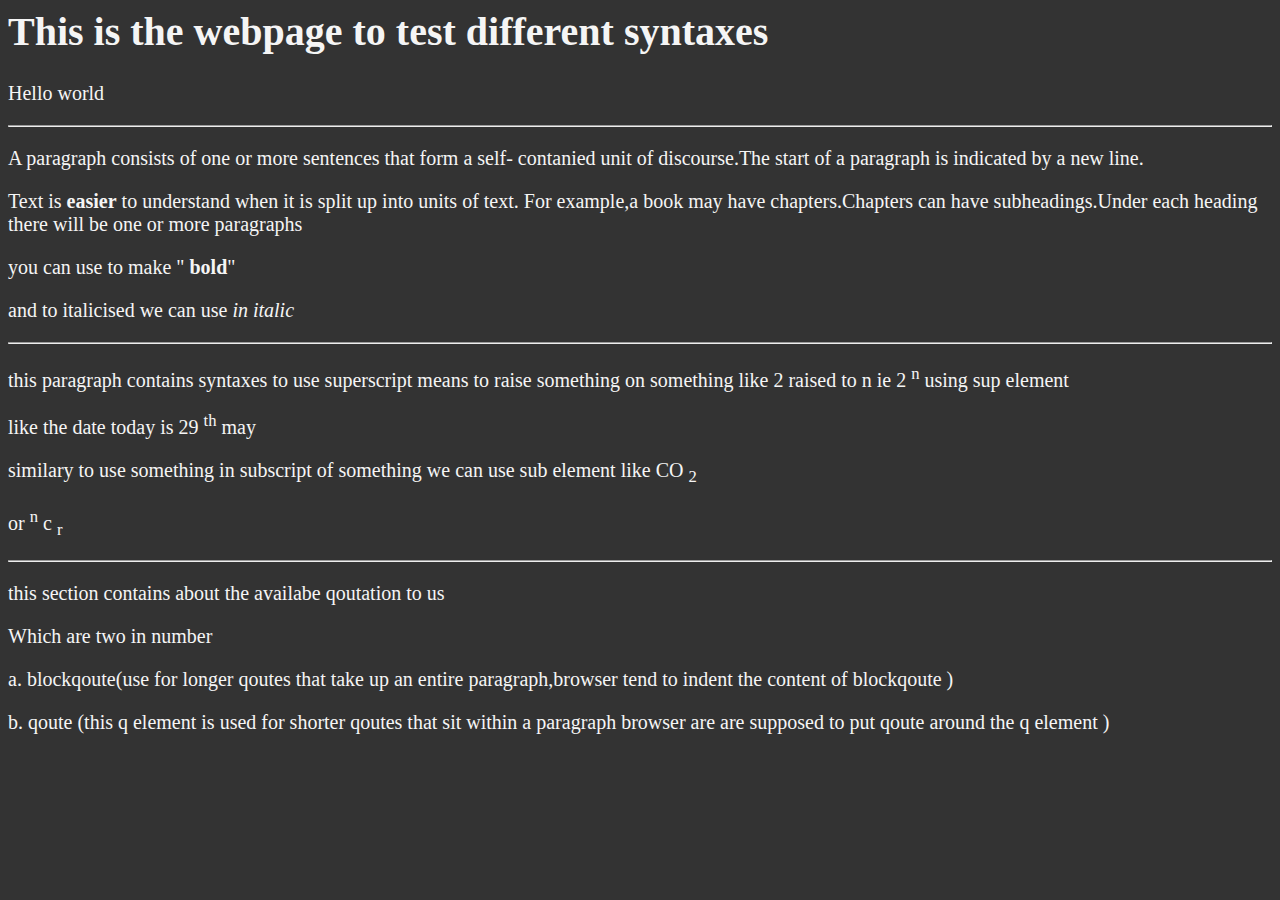
<file: p2.html>
<html>

<head>
    <link rel="stylesheet" href="main2.css" type="text/css" />
</head>

<body>
    <h1>This is the webpage to test different syntaxes</h1>
    
    <p>Hello world</p>
    <hr>
    <p>A paragraph consists of one or more sentences that form a
        self- contanied unit of discourse.The start of a paragraph
        is indicated by a new line.</p>
    <p>
        Text is <b>easier</b> to understand when it is split up into units of text.
        For example,a book may have chapters.Chapters can have subheadings.Under
        each heading there will be one or more paragraphs
    </p>
    <p>you can use to make "<b> bold</b>"</p>
    <p>and to italicised we can use <i>in italic</i></p>
    <hr>
    <p> this paragraph contains syntaxes to use superscript means to raise something on something like 2 raised to n ie
        2 <sup>n</sup> using sup element </p>
    <p>like the date today is 29 <sup>th</sup> may </p>
    <p> similary to use something in subscript of something we can use sub element like CO <sub>2</sub></p>
    <p>or <sup>n</sup> c <sub>r</sub></p>
 <hr>
 <p>this section contains about the availabe qoutation to us </p>
 <p>Which are two in number </p> <p>a. blockqoute(use for longer qoutes that take up an entire paragraph,browser tend to indent the content of blockqoute ) 
    </p> <p>b. qoute (this q element is used for shorter qoutes that sit within a paragraph browser are are supposed to put qoute around the q element )  </p>


</body>

</html>
</file>
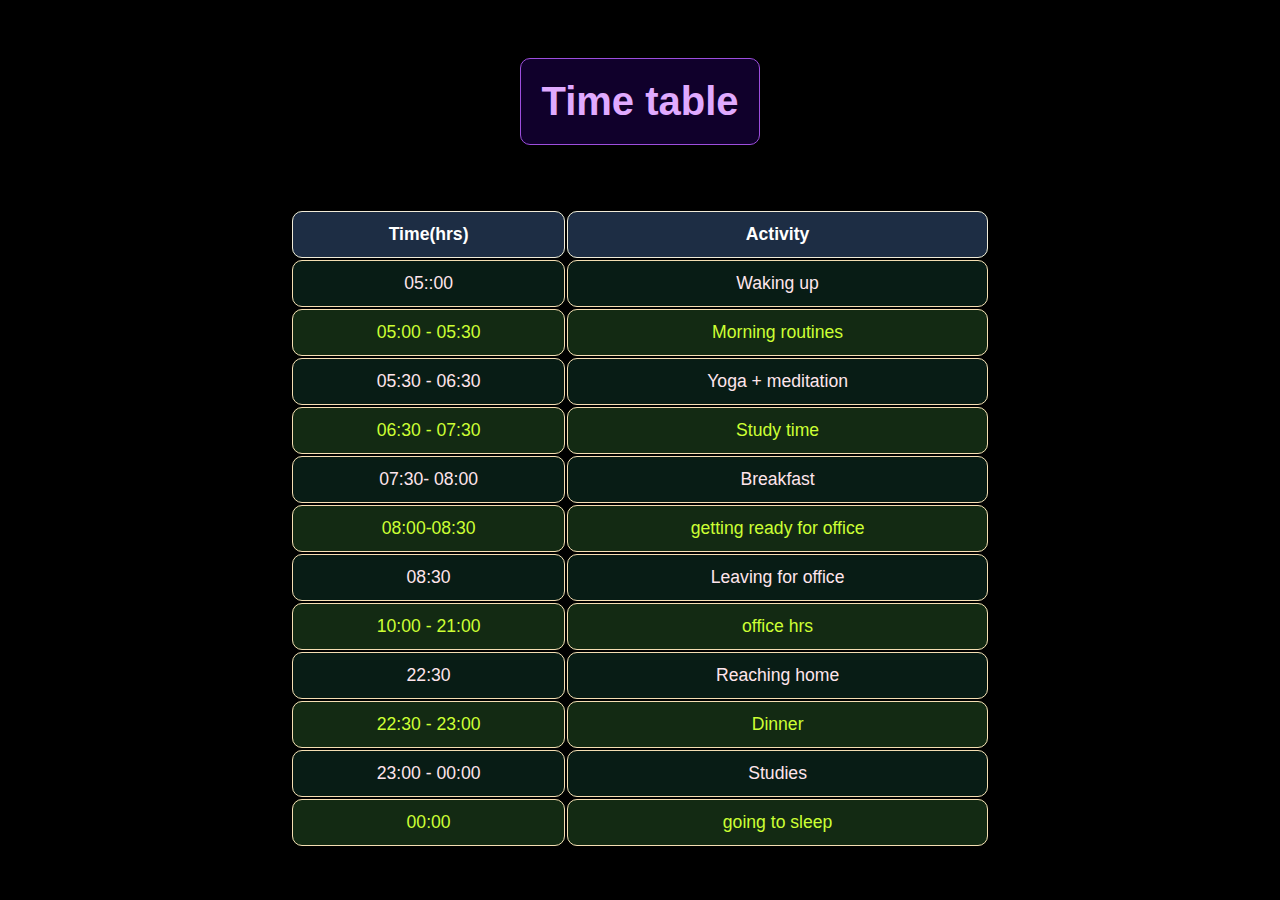
<file: time_table.html>
<!DOCTYPE html>
<html lang="en">
  <head>
    <meta charset="UTF-8" />
    <meta name="viewport" content="width=device-width, initial-scale=1.0" />
    <title>Time Table</title>
    <link rel="shortcut icon" href="icon22.png" type="image/x-icon" />
    <style>
      body {
        padding: 0;
        margin: 0;
        color: white;
        background-color: black;
        font-family: Arial, sans-serif;
      }
      /* h1 {
        display: flex;
        align-items: center;
        justify-content: center;
        font-size: 22;
        border: 1px solid #9d4edd;
        border-radius: 10px;
        background-color: #10002b;
        color: #e0aaff;
        padding: 50px;
        margin-top: 5vh;
        margin-bottom: 70px;
        margin-left: 50vh;
        margin-left: 40vw;
        width: fit-content;
      } */
      /* .table1 {
        border: 1px solid;
        border-radius: 10px;
        display: flex;
        align-items: center;
        justify-content: center;
        font-size: 22px;
      } */
      .time_table_card {
        display: flex;
        flex-direction: column;
        align-items: center;
        justify-content: center;
        min-height: 100vh;
      }
      h1 {
        margin: 20px 0;
        font-size: 2.5rem;
        text-align: center;
        border: 1px solid #9d4edd;
        border-radius: 10px;
        background-color: #10002b;
        color: #e0aaff;
        padding: 20px;
        margin-top: 5px;
        margin-bottom: 4rem;
      }

      table {
        border-collapse: separate;
        width: 80%;
        max-width: 700px;
        font-size: 1.1rem;
      }
      th,
      td {
        border: 1px solid;
        padding: 12px;
        text-align: center;
        border-radius: 10px;
      }
      th {
        background-color: #1d2d44;
        color: white;
        border-color: #f0ebd8;
      }
      tr:nth-child(even) {
        background-color: #081c15;
        color: #ffe5ec;
      }
      td:nth-child(even) {
        border-color: wheat;
      }
      td:nth-child(odd) {
        border-color: wheat;
      }
      tr:nth-child(odd) {
        background-color: #132a13;
        color: #ccff33;
      }
    </style>
  </head>
  <body>
    <div class="time_table_card">
      <h1>Time table</h1>

      <table>
        <tr>
          <th>Time(hrs)</th>

          <th>Activity</th>
        </tr>
        <tr>
          <td><time datetime="05:00">05::00</time></td>
          <td>Waking up</td>
        </tr>
        <tr>
          <td>
            <time datetime="05:00">05:00</time> -
            <time datetime="05:30">05:30</time>
          </td>
          <td>Morning routines</td>
        </tr>
        <tr>
          <td>
            <time datetime="05:00">05:30</time> -
            <time datetime="05:30">06:30</time>
          </td>
          <td>Yoga + meditation</td>
        </tr>
        <tr>
          <td>
            <time datetime="06:30">06:30</time> -
            <time datetime="07:30">07:30</time>
          </td>
          <td>Study time</td>
        </tr>
        <tr>
          <td>
            <time datetime="07:30">07:30</time>-
            <time datetime="08:00">08:00</time>
          </td>
          <td>Breakfast</td>
        </tr>
        <tr>
          <td>
            <time datetime="08:00">08:00</time>-<time datetime="08:30"
              >08:30</time
            >
          </td>
          <td>getting ready for office</td>
        </tr>
        <tr>
          <td>
            <time datetime="08:30">08:30</time>
          </td>
          <td>Leaving for office</td>
        </tr>
        <tr>
          <td>
            <time datetime="10:00">10:00</time> -
            <time datetime="21:00">21:00</time>
          </td>
          <td>office hrs</td>
        </tr>
        <tr>
          <td>
            <time datetime="22:30">22:30</time>
          </td>
          <td>Reaching home</td>
        </tr>
        <tr>
          <td>
            <time datetime="22:30">22:30</time> -
            <time datetime="23:00">23:00</time>
          </td>
          <td>Dinner</td>
        </tr>

        <tr>
          <td>
            <time datetime="21:00">23:00</time> -
            <time datetime="21:00">00:00</time>
          </td>
          <td>Studies</td>
        </tr>

        <tr>
          <td>
            <time datetime="00:10">00:00</time>
          </td>
          <td>going to sleep</td>
        </tr>
      </table>
    </div>
  </body>
</html>
</file>
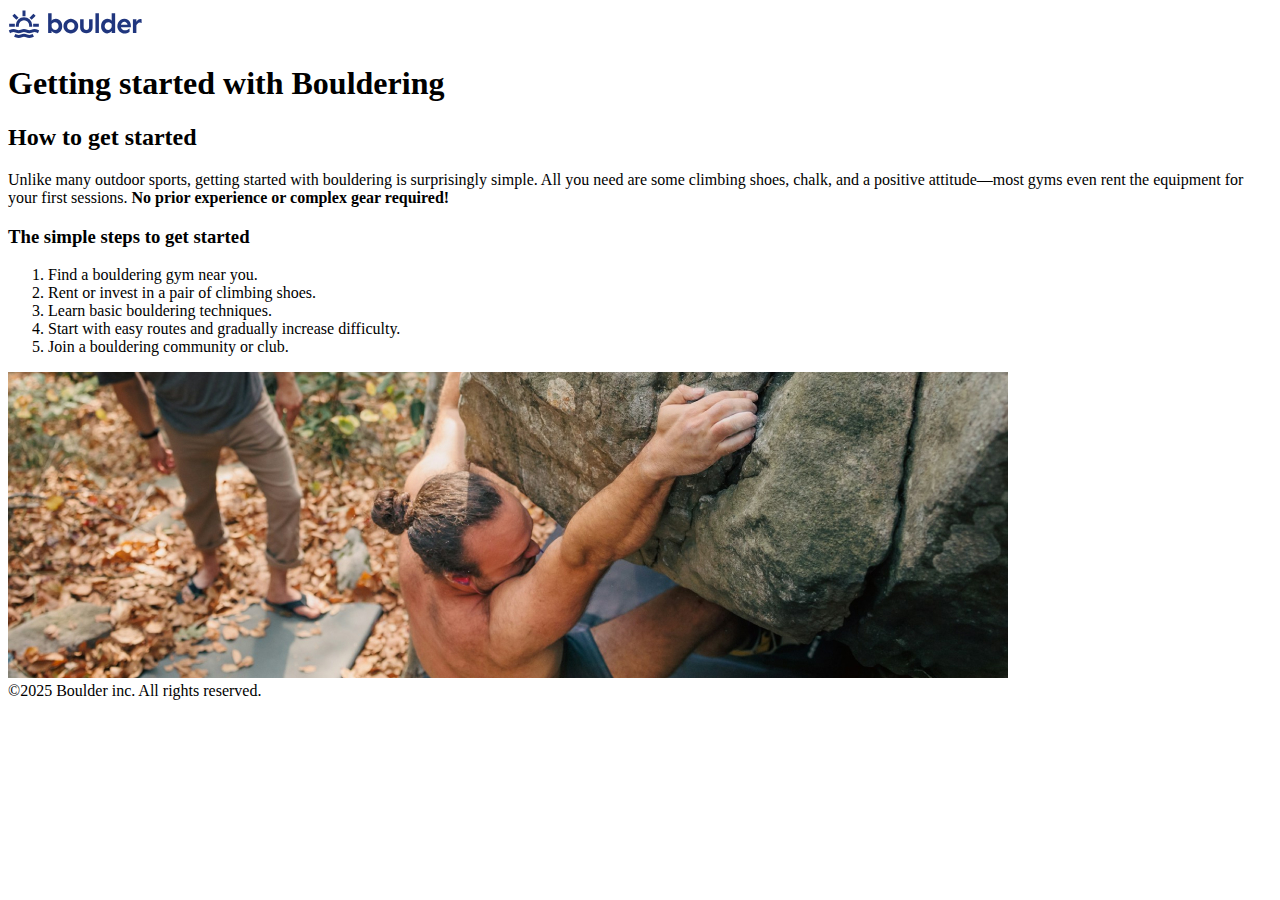
<file: htmlRev/index2.html>
<!DOCTYPE html>
<html lang="en">
  <head>
    <meta charset="UTF-8" />
    <meta name="viewport" content="width=device-width, initial-scale=1.0" />
    <title>getting-started-page</title>
  </head>
  <body>
    <header><img src="logo.svg" alt="" srcset="" /></header>
    <main>
      <h1>Getting started with Bouldering</h1>
      <h2>How to get started</h2>
      <p>
        Unlike many outdoor sports, getting started with bouldering is
        surprisingly simple. All you need are some climbing shoes, chalk, and a
        positive attitude—most gyms even rent the equipment for your first
        sessions.
        <strong>No prior experience or complex gear required! </strong>
      </p>
      <h3><strong>The simple steps to get started</strong></h3>
      <ol>
        <li>Find a bouldering gym near you.</li>
        <li>Rent or invest in a pair of climbing shoes.</li>
        <li>Learn basic bouldering techniques.</li>
        <li>Start with easy routes and gradually increase difficulty.</li>
        <li>Join a bouldering community or club.</li>
      </ol>
      <img src="getting-started-outdoors.jpg" alt="" />
    </main>
    <footer>©2025 Boulder inc. All rights reserved.</footer>
  </body>
</html>
</file>
<file: htmlRev/css/stylesheet1.css>
/* header {
  display: flex;
  justify-content: center;
  align-items: center;
  border: 1px solid red;
} */
header {
  text-align: center;
}
body {
  background-color: whitesmoke;
}
h1 {
  color: #03045e;
  text-align: center;
}
h2 {
  text-align: center;
  color: orange;
}
p {
  text-align: center;
}
footer {
  background: blue;
  color: aliceblue;
  text-align: center;
  padding: 5px;
  border-radius: 5px;
  font-size: 12px;
}

.container {
  display: flex;
  justify-content: center;
  align-items: center;
  height: 100vh;
}
</file>
<file: main.css>
html{
    font-size: 22px

}
body{
    background-color: #333;
    color: whitesmoke;
}

a{
    color: aliceblue;
}
a :visited{
    color: lightgray;
}

a:hover , a:active{
    color: #eee;
}
</file>
<file: main2.css>
html{
    font-size: 20px ;
}

body{
    background-color: #333;
    color:whitesmoke;
}
</file>
